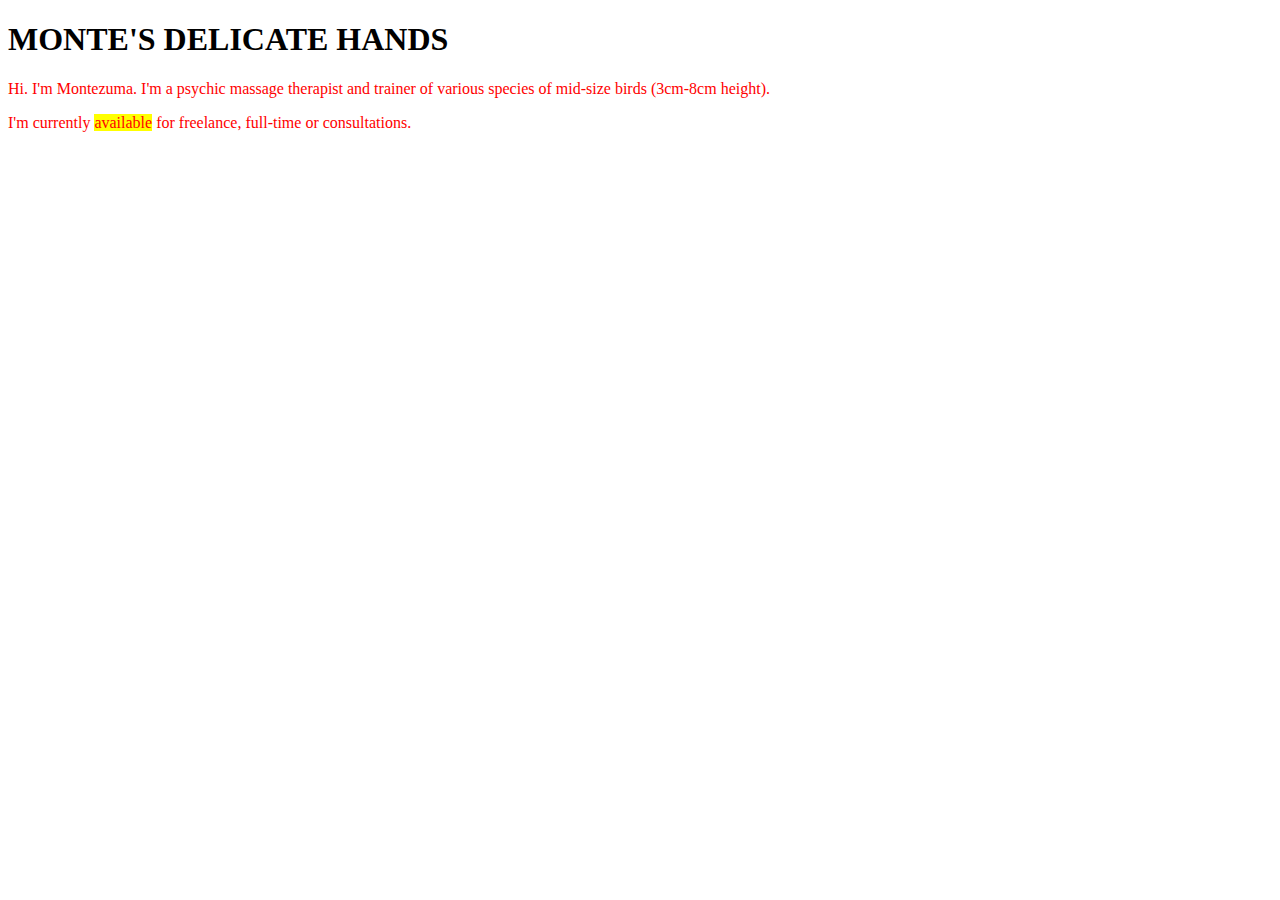
<file: unit_1/index.html>
<!DOCTYPE html>

<html>

<head>
<title> Bosilawhat </title>
<link rel="stylesheet" type="text/css" href="css/style.css"
</head>


<body>
<!--placeholder copy...will be personal portfolio site -->
	<h1>MONTE'S DELICATE HANDS</h1>
	<p> Hi. I'm Montezuma. I'm a psychic massage therapist and trainer of various species of mid-size birds 	(3cm-8cm height).</p>
	<p> I'm currently 
	<span style="background-color: #FFFF00"> available</span> for freelance, full-time or consultations.</p>

</body>


</html>
</file>
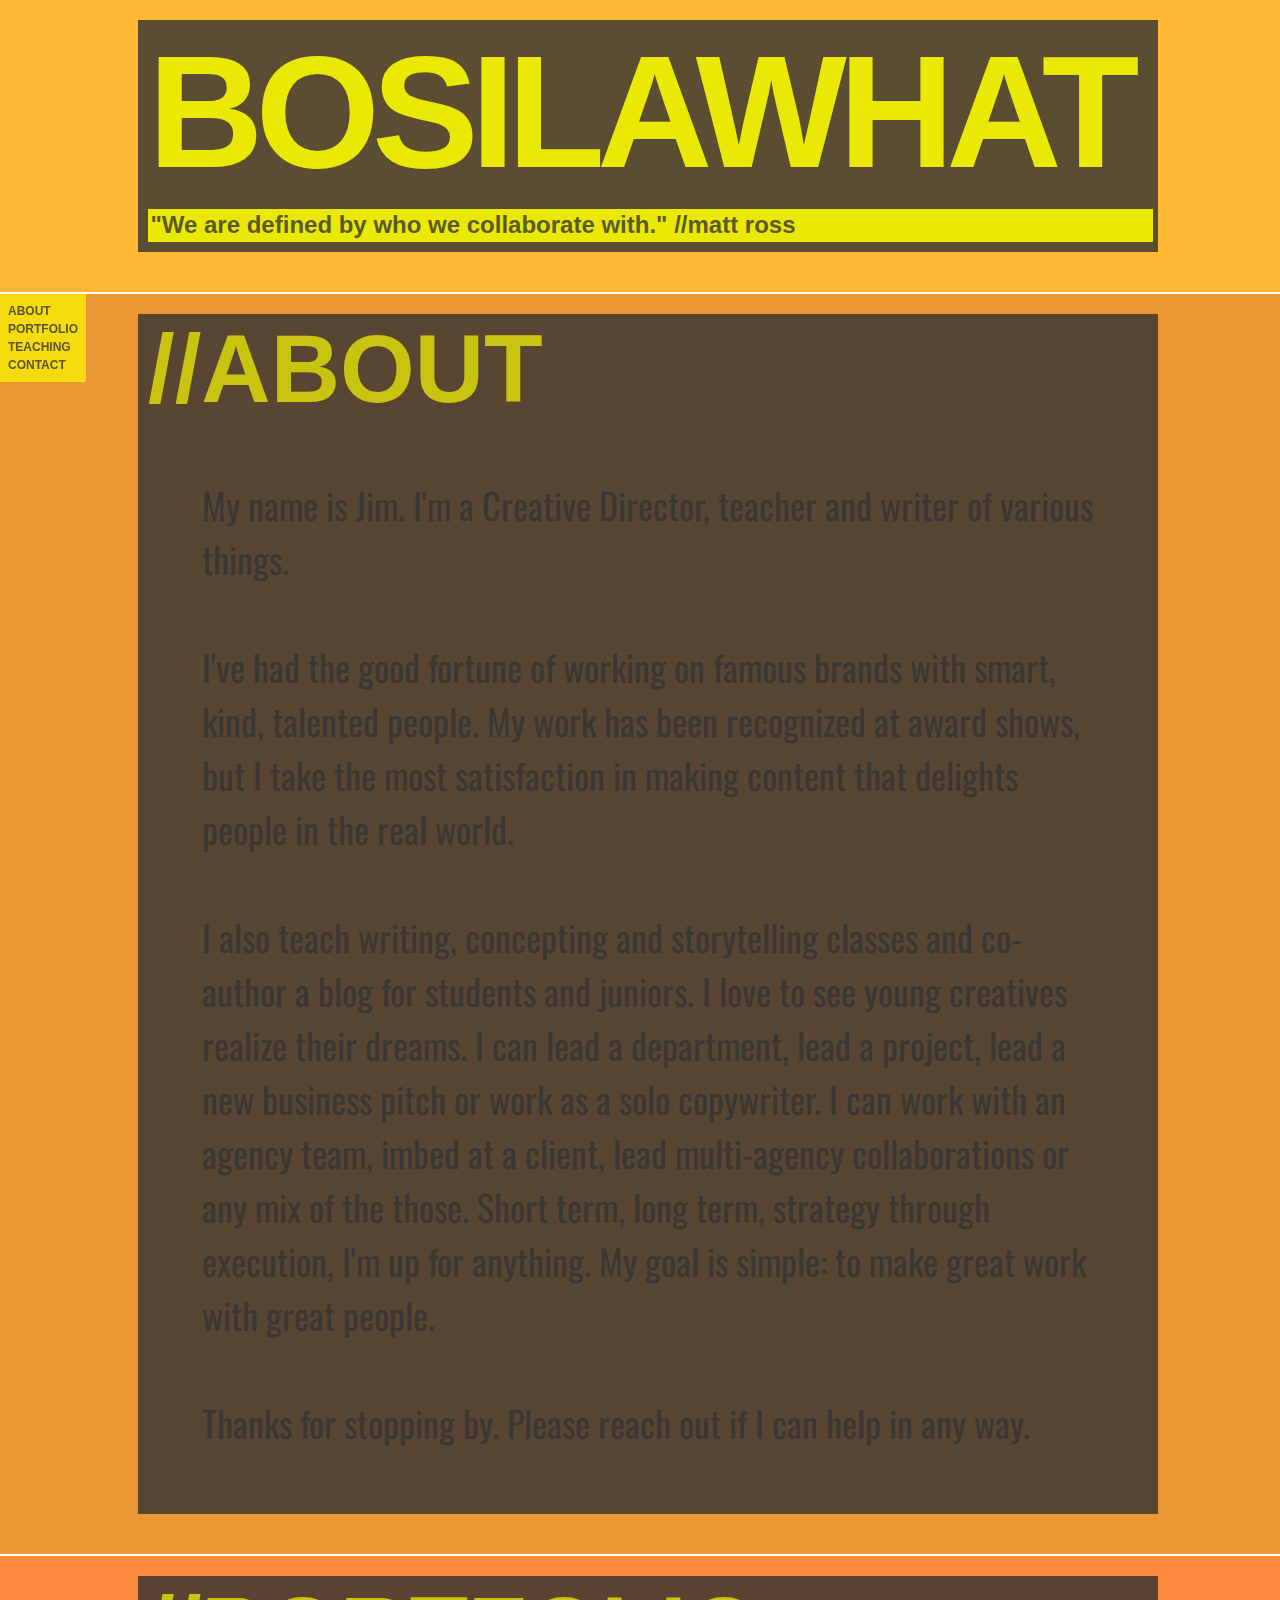
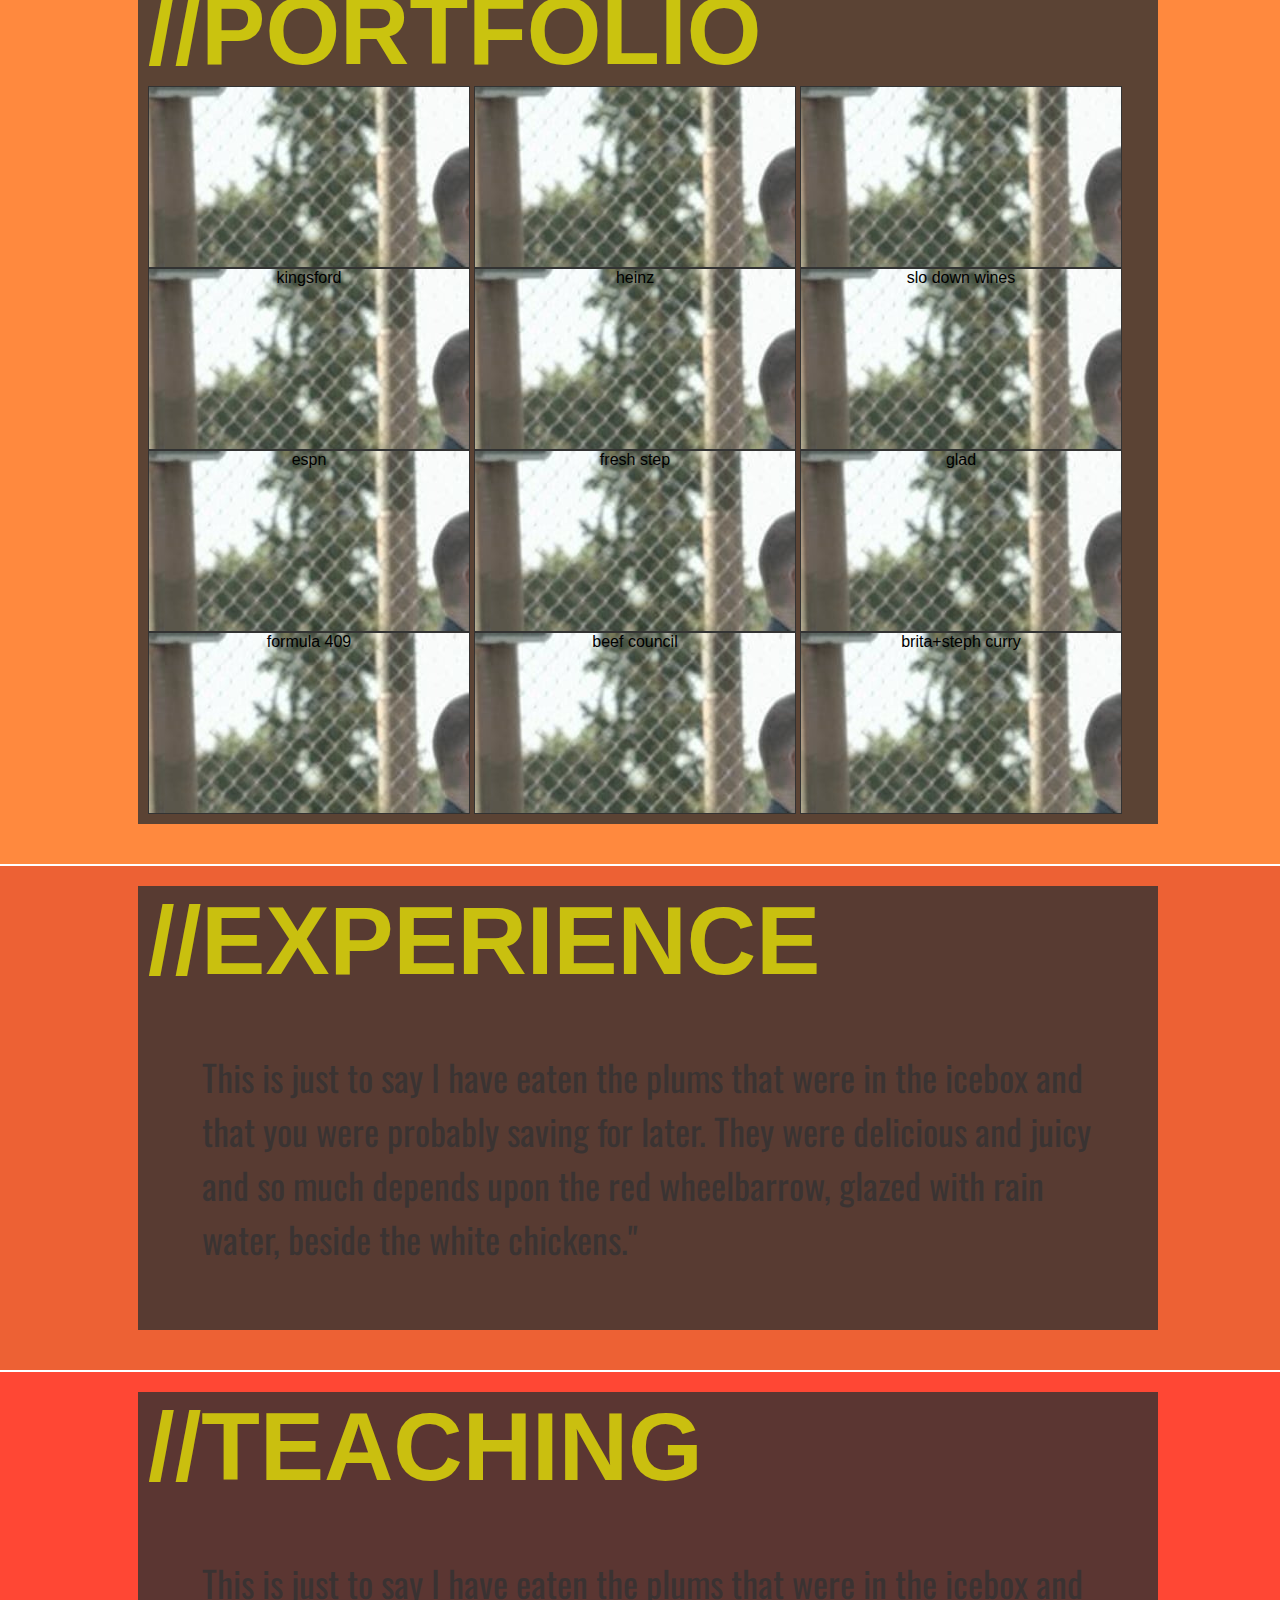
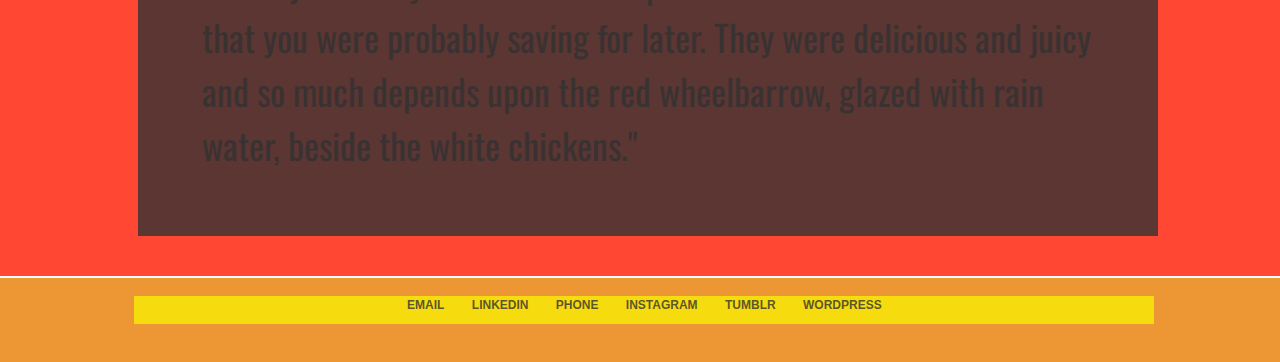
<file: unit_4.1/index.html>
<!DOCTYPE html>


<html>

	<head>
		<title>Bosilawhat</title>
		<link rel="stylesheet" type="text/css" href="css/style.css">
	</head>


	<body>

	<section>
		<header class="wrapper">
			<H1>BOSILAWHAT</H1>
			<div id="quote">
		    <h2>"We are defined by who we collaborate with." //matt ross</h2>
		    </div>
		</header>
	</section>


		<nav>
		<div id="navbox">
		<a href="#">about</a>
		<br>
		<a href="#">portfolio</a>
		<br>
		<a href="#">teaching</a>
		<br>
		<a href="#">contact</a>
		</div>
		</nav>


	<section>
		<main class="wrapper">
		<h3>//ABOUT</h3>
		<p>My name is Jim. I'm a Creative Director, teacher and writer of various things. </p>
		<p>I've had the good fortune of working on famous brands with smart, kind, talented people. My work has been recognized at award shows, but I take the most satisfaction in making content that delights people in the real world.</p>
		<p>I also teach writing, concepting and storytelling classes and co-author a blog for students and juniors. I love to see young creatives realize their dreams. I can lead a department, lead a project, lead a new business pitch or work as a solo copywriter. I can work with an agency team, imbed at a client, lead multi-agency collaborations or any mix of the those. Short term, long term, strategy through execution, I'm up for anything. My goal is simple: to make great work with great people. </p>
		<p>Thanks for stopping by. Please reach out if I can help in any way.</p>
		</main>
	</section>


<!--PORTFOLIO PROJECTS *** Comment out to turn off *** -->

		<section>
		<div class="wrapper" id="portfolio">
		<h3>//PORTFOLIO</h3>

		<!--CLOROX-->
			<a href="#"><div class="floating-box">
			<div id="overlay"><span id="brand">clorox</span></div>
			</div></a>

		<!--BRITA-->
			<a href="#"><div class="floating-box">
			<div id="overlay"><span id="brand">brita</span></div>
			</div></a>
	
			
		<!--WALL'S-->
			<a href="#"><div class="floating-box">
			<div id="overlay"><span id="brand">wall's</span></div>
			</div></a>

		<!--KINGSFORD-->
			<a href="#"><div class="floating-box">kingsford</div></a>
			<a href="#"><div class="floating-box">heinz</div></a>
			<a href="#"><div class="floating-box">slo down wines</div></a>
			<a href="#"><div class="floating-box">espn</div></a>
			<a href="#"><div class="floating-box">fresh step</div></a>	<a href="#"><div class="floating-box">glad</div></a>
			<a href="#"><div class="floating-box">formula 409</div></a>
			<a href="#"><div class="floating-box">beef council</div></a>
			<a href="#"><div class="floating-box">brita+steph curry</div></a>
		</div>
	</section>

	<section> 
		<div class="wrapper" id="experience">
		<h3>//EXPERIENCE</h3>
		<p> This is just to say I have eaten the plums that were in the icebox and that you were probably saving for later. They were delicious and juicy and so much depends upon the red wheelbarrow, glazed with rain water, beside the white chickens."</p>
		</div>
	</section>

	<section>
		<div class="wrapper" id="teaching">
		<h3>//TEACHING</h3>
		<p> This is just to say I have eaten the plums that were in the icebox and that you were probably saving for later. They were delicious and juicy and so much depends upon the red wheelbarrow, glazed with rain water, beside the white chickens."</p>
		</div>
	</section>

	<footer>
		<div class="wrapper" id="contact">
		<a href="#" class="footernav">email</a>
		<a href="#" class="footernav">linkedin</a>
		<a href="#" class="footernav">phone</a>
		<a href="#" class="footernav">instagram</a>
		<a href="#" class="footernav">tumblr</a>
		<a href="#" class="footernav">wordpress</a>
		</div>
	</footer>

	</body>

</html>
</file>
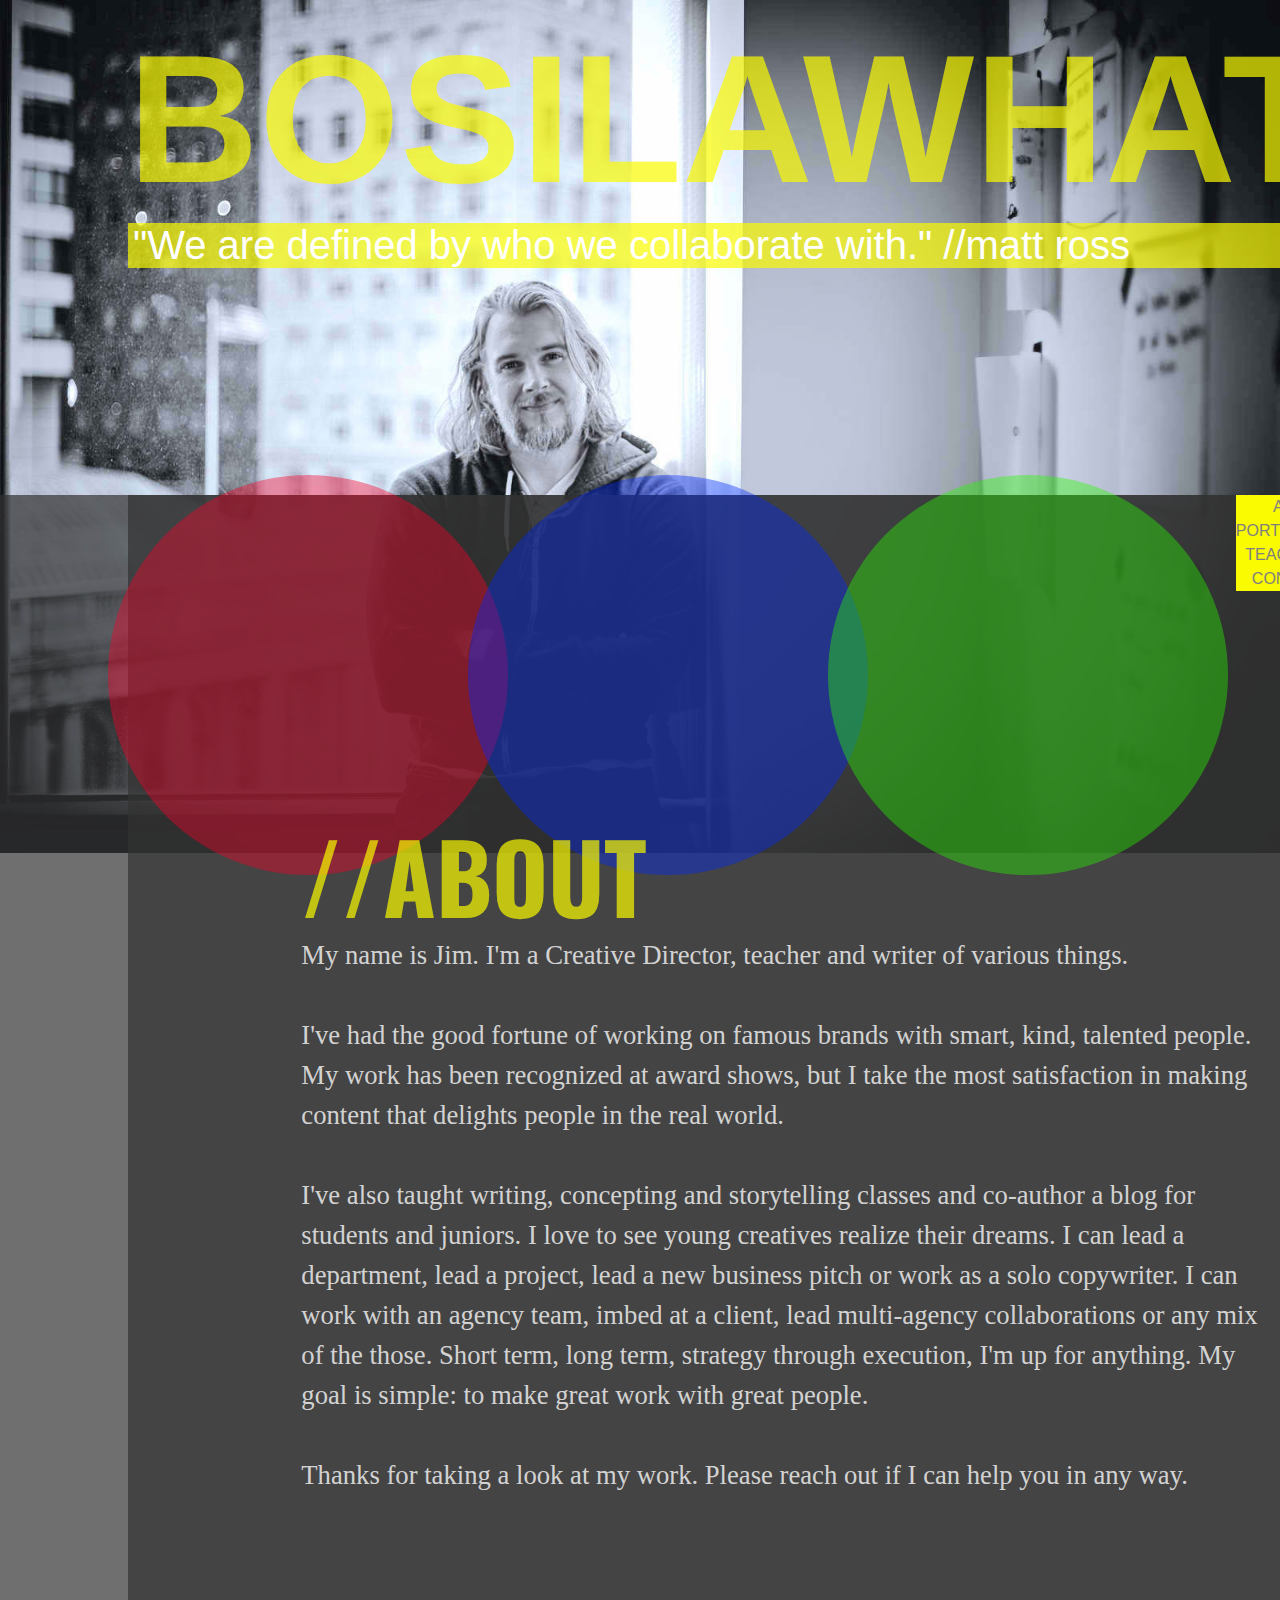
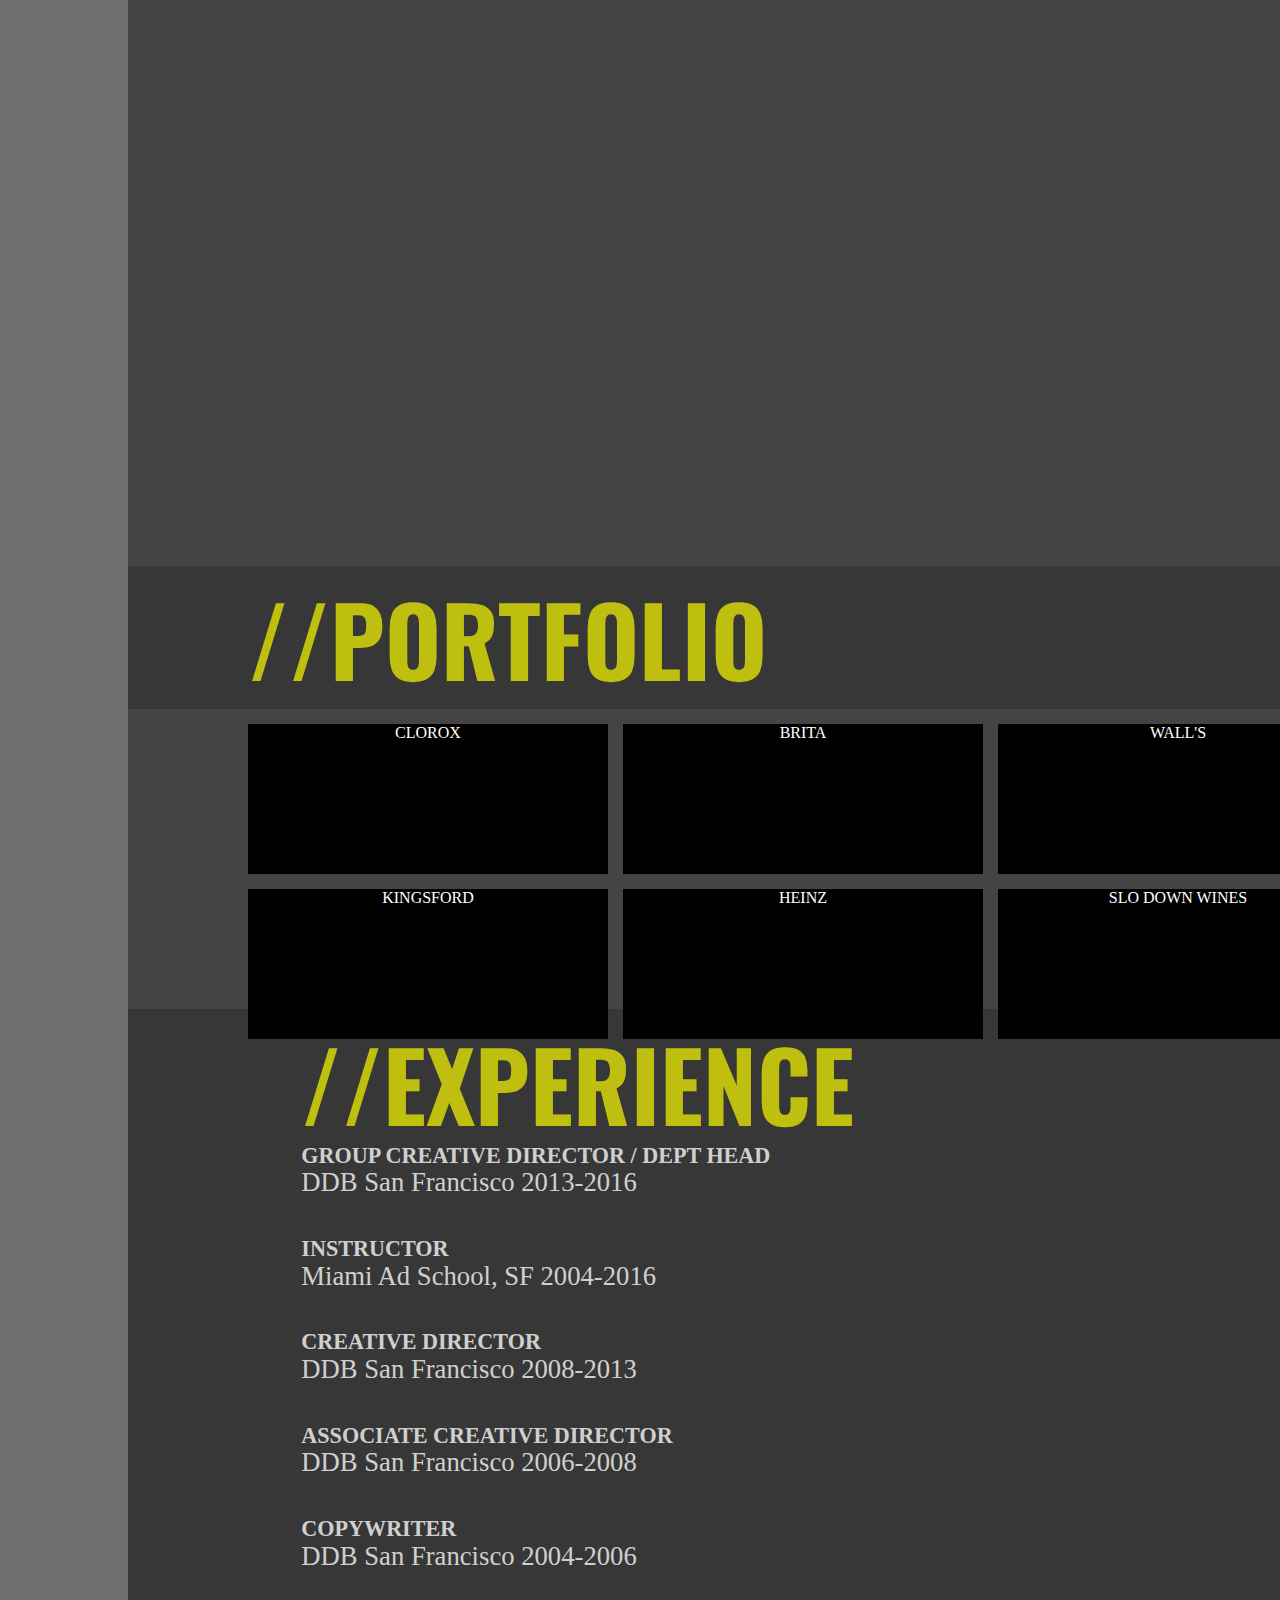
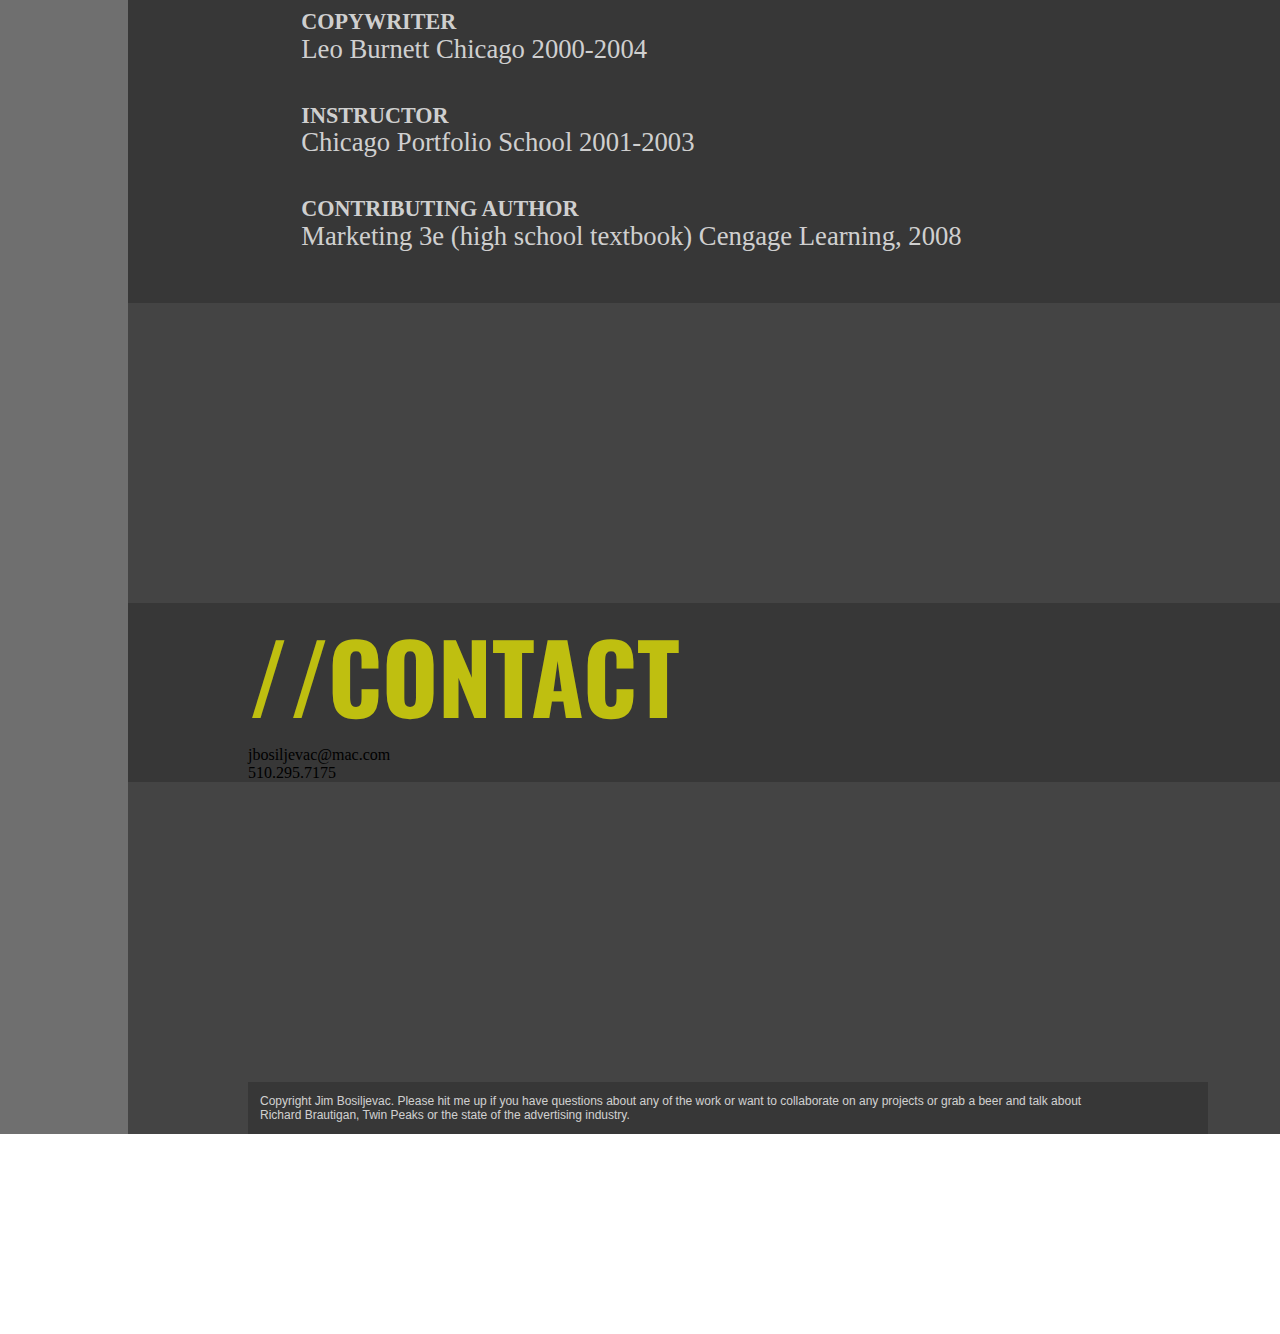
<file: unit_4/index.html>
<!DOCTYPE html>

<html>

<head>
	<title>Circles</title>
	<link rel="stylesheet" type="text/css" href="css/style.css">
</head>


<body>

	<header>
		<H3>BOSILAWHAT</H3>
		<div id="quote">
	    <p>"We are defined by who we collaborate with." //matt ross</p>
	    </div>
	</header>



	<section id="circles">
		<div>
			<div class="circle" id="circle1">
			</div>
			<div class="circle" id="circle2">
			</div>
			<div class="circle" id="circle3">
			</div>
		</div>
	<section>


	<nav>
	<div id="navbox">
	<a href="#">about</a>
	<br>
	<a href="#">portfolio</a>
	<br>
	<a href="#">teaching</a>
	<br>
	<a href="#">contact</a>
	</div>
	</nav>


	<main class="wrapper" id="about">
		<div class="copy">

		<h4>//ABOUT</h4>
		<br>
		<p>My name is Jim. I'm a Creative Director, teacher and writer of various things. </p>
		<br>
		<p>I've had the good fortune of working on famous brands with smart, kind, talented people. My work has been recognized at award shows, but I take the most satisfaction in making content that delights people in the real world.</p>
		<br>
		<p>I've also taught writing, concepting and storytelling classes and co-author a blog for students and juniors. I love to see young creatives realize their dreams. I can lead a department, lead a project, lead a new business pitch or work as a solo copywriter. I can work with an agency team, imbed at a client, lead multi-agency collaborations or any mix of the those. Short term, long term, strategy through execution, I'm up for anything. My goal is simple: to make great work with great people. </p>
		<br>
		<p>Thanks for taking a look at my work. Please reach out if I can help you in any way.</p>

		</div>
	</main>

	<br>


	<section class="wrapper">
	<div>
		<h4>//PORTFOLIO</h4>
		<div class="portitem">CLOROX</div>
		<div class="portitem">BRITA</div>
		<div class="portitem">WALL'S</div>
		<div class="portitem">KINGSFORD</div>
		<div class="portitem">HEINZ</div>
		<div class="portitem">SLO DOWN WINES</div>

	</div>
	</section>


	<section class="wrapper">
	<div class="copy">
	<h4>//EXPERIENCE</h4>

	<div class="item">
	<h5>GROUP CREATIVE DIRECTOR / DEPT HEAD</h5>
	DDB San Francisco
	2013-2016
	</div>

	<div class="item">
	<h5>INSTRUCTOR</h5>
	Miami Ad School, SF
	2004-2016
	</div>

	<div class="item">
	<h5>CREATIVE DIRECTOR</h5>
	DDB San Francisco
	2008-2013
	</div>

	<div class="item">
	<h5>ASSOCIATE CREATIVE DIRECTOR</h5>
	DDB San Francisco
	2006-2008
	</div>

	<div class="item">
	<h5>COPYWRITER</h5>
	DDB San Francisco
	2004-2006
	</div>

	<div class="item">
	<h5>COPYWRITER</h5>
	Leo Burnett Chicago
	2000-2004
	</div>

	<div class="item">
	<h5>INSTRUCTOR</h5>
	Chicago Portfolio School
	2001-2003
	</div>

	<div class="item">
	<h5>CONTRIBUTING AUTHOR</h5>
	Marketing 3e (high school textbook)
	Cengage Learning, 2008
	</div>

	</div>
	</section>

	<!--<section>
	BRANDS

	Clorox • ESPN • Heinz • Coca-Cola • McDonald’s • Kellogg • Kingsford • Brita • Oracle • Dexcom • Slim Jim • Allstate • National Cattlemen’s Beef Association • U.S. Postal Service • Delta Airlines • STP • Armor All • Glad • Liquid Plumr • Pine-Sol • Hidden Valley • Fresh Step • KC Masterpiece • Ro-Tel • Banquet • Reddi Wip • Right Guard • Dial • göt2b • Scoop Away • Wall's Ice Cream • PAM • Tampax • SLO Down Wines • SOYJOY • Music In Schools Today • SF Presidio Trust • Gamefly • Leffe Beer • SLO Down Wines • SunPower • Tilex • Snack Pack • Formula 409



	RECOGNITION

	Cannes 
	D&AD
	Clios
	New York Festivals
	Kelly Award Finalist
	London International Awards
	Addys
	Obies
	Effies
	AICP
	Radio Mercury Awards Shortlist
	TBS Funniest Commercials of the Year – 2010, 2011
	Clios Hall of Fame (Heinz Talking Labels campaign)
	University of Chicago Fiction Competition- First Place 2003
	Glimmertrain Fiction Competition for new writers - Shortlist 2014



	SCHOOLING

	VCU ADCENTER (BRANDCENTER)
	MS Advertising
	2000

	UNIVERSITY OF ILLINOIS
	BA Advertising
	1997


	-->

<section class="wrapper">
	<div>
		<h4>//CONTACT</h4>
	<p>jbosiljevac@mac.com</p>
	<p>510.295.7175</p>

	</div>
	</section>




<footer>
	<p>Copyright Jim Bosiljevac. Please hit me up if you have questions about any of the work or want to collaborate on any projects or grab a beer and talk about Richard Brautigan, Twin Peaks or the state of the advertising industry.</p>
</footer>

</body>

</html>
</file>
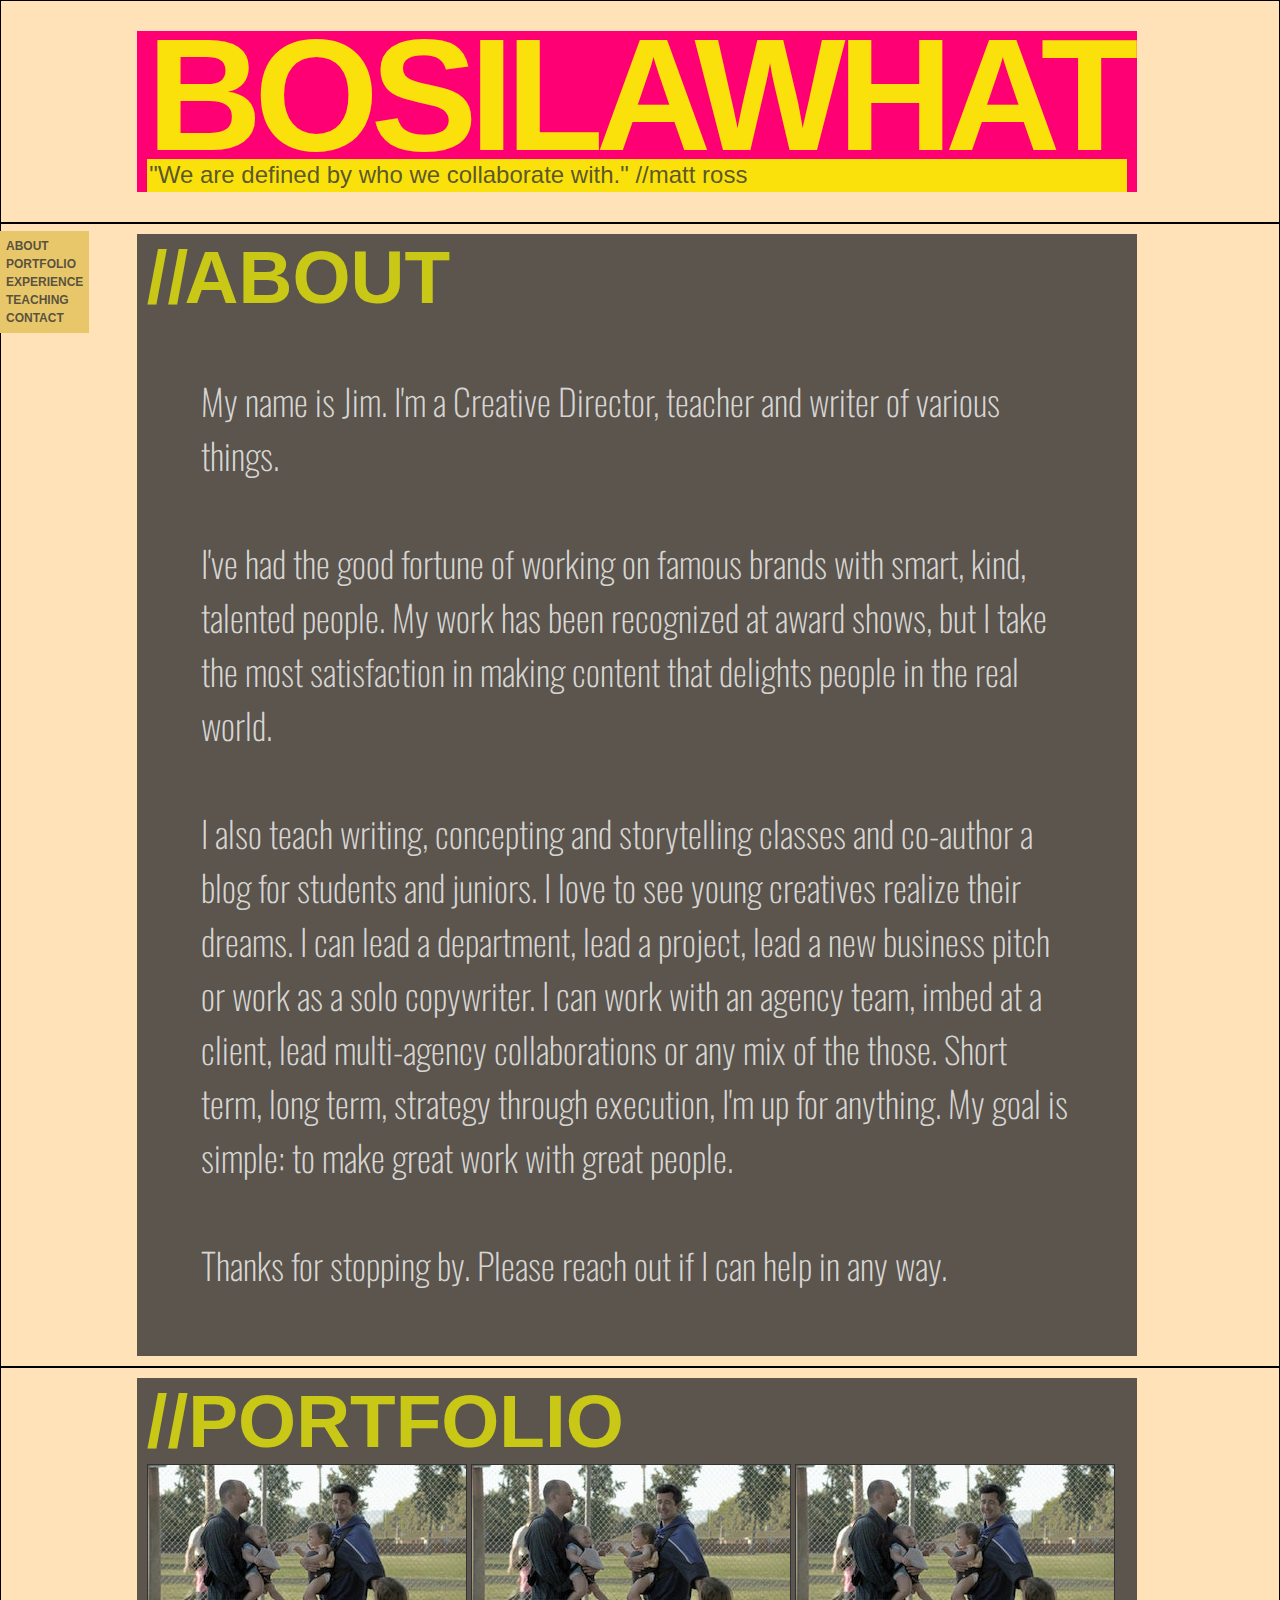
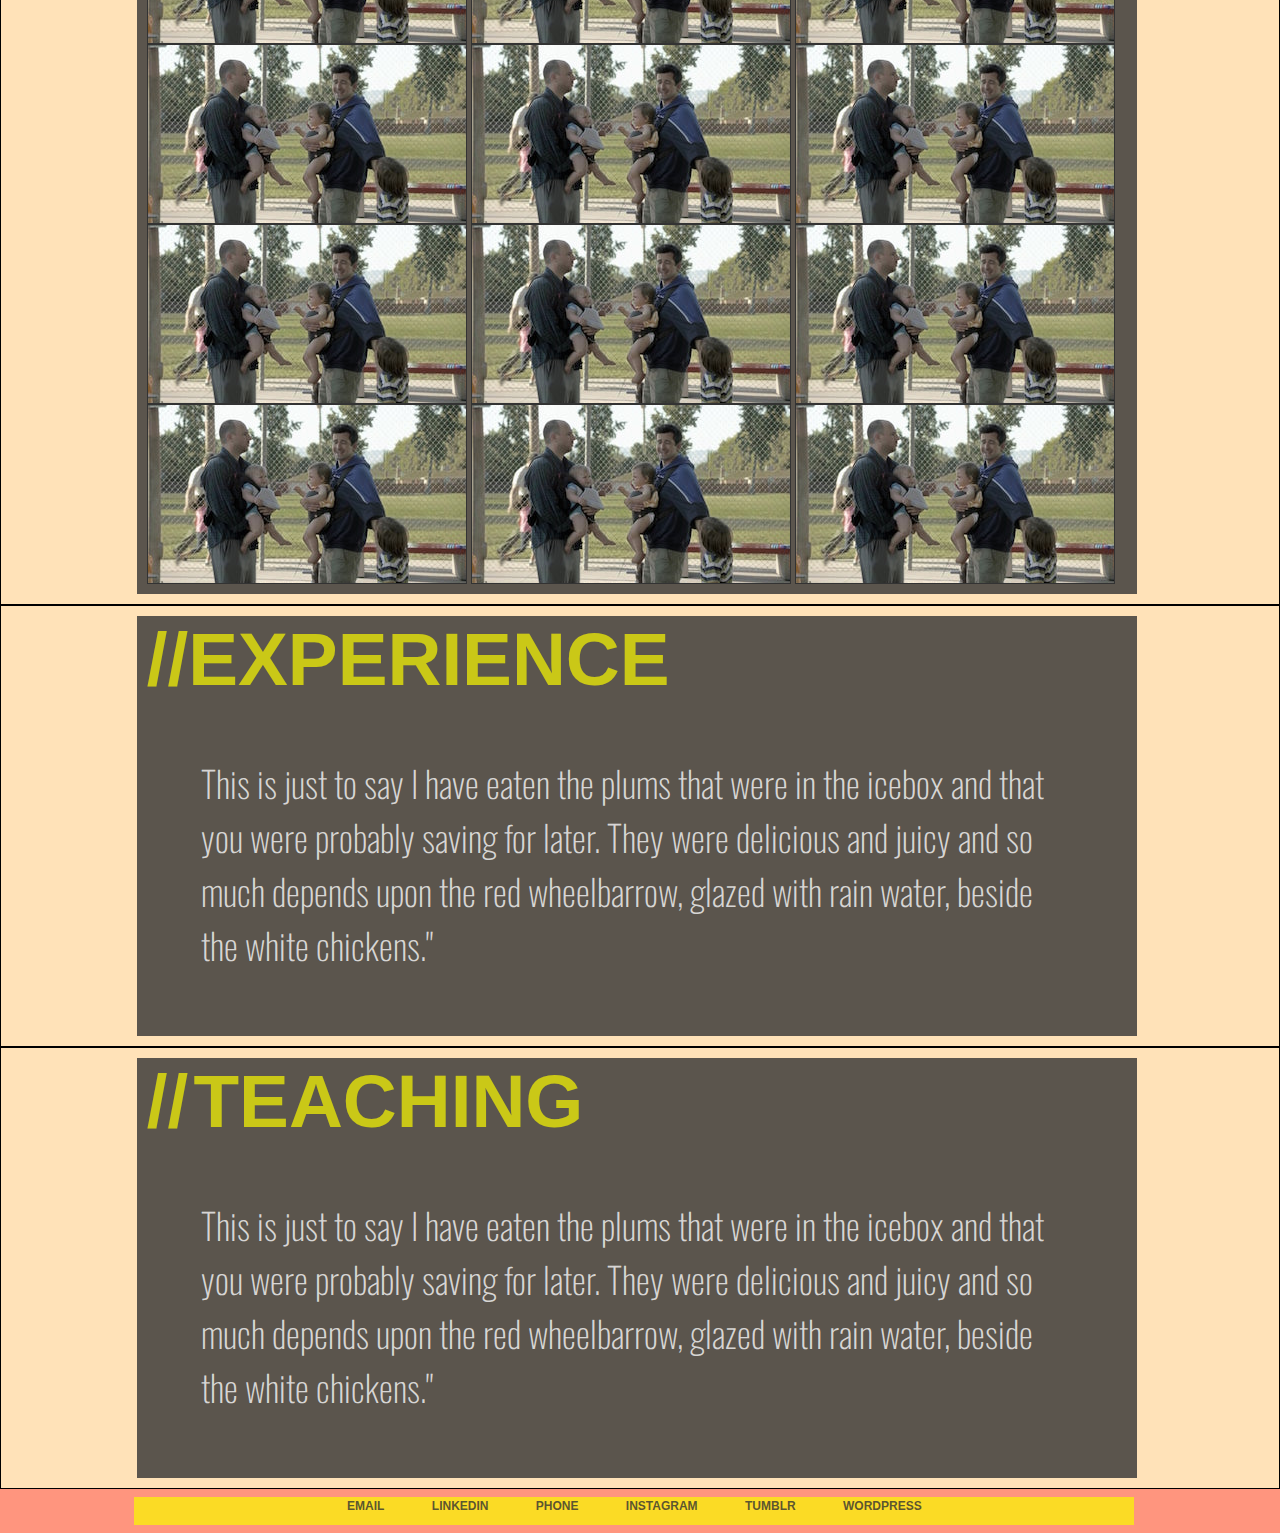
<file: unit_5/index.html>
<!DOCTYPE html>


<html>

	<head> 
		<title>Bosilawhat</title>
		<link rel="stylesheet" type="text/css" href="css/style.css">
	</head>


	<body>
	
	<section>
		<header>
			<h1>BOSILAWHAT</h1>
			<div id="quote">
		    <blockquote cite="http://www.fastcocreate.com/3061649/master-class/silicon-valley-star-matt-ross-created-captain-fantastic-to-deal-with-being-a-da">"We are defined by who we collaborate with." //matt ross</blockquote>
		    </div>
		</header>
	</section>


		<nav>
		<a href="#about">about</a>
		<a href="#portfolio">portfolio</a>
		<a href="#experience">experience</a>
		<a href="#teaching">teaching</a>
		<a href="#contact">contact</a>
		</nav>


	<section>
		<a name="about">
		<main class="wrapper">
		<h3>/<span id="kerntighter">/</span>ABOUT</h3>
		<p>My name is Jim. I'm a Creative Director, teacher and writer of various things. </p>
		<p>I've had the good fortune of working on famous brands with smart, kind, talented people. My work has been recognized at award shows, but I take the most satisfaction in making content that delights people in the real world.</p>
		<p>I also teach writing, concepting and storytelling classes and co-author a blog for students and juniors. I love to see young creatives realize their dreams. I can lead a department, lead a project, lead a new business pitch or work as a solo copywriter. I can work with an agency team, imbed at a client, lead multi-agency collaborations or any mix of the those. Short term, long term, strategy through execution, I'm up for anything. My goal is simple: to make great work with great people. </p>
		<p>Thanks for stopping by. Please reach out if I can help in any way.</p>
		</main>
	</section>


<!--PORTFOLIO PROJECTS *** Comment out to turn off *** -->

		<section>
		<div class="wrapper" id="portfolio">
		<h3>//PORTFOLIO</h3>

		<!--CLOROX-->
			<a href="#"><div class="floating-box">
			<div id="overlay"><span id="brand">clorox</span></div>
			</div></a>

		<!--BRITA-->
			<a href="#"><div class="floating-box">
			<div id="overlay"><span id="brand">brita</span></div>
			</div></a>
	
			
		<!--WALL'S-->
			<a href="#"><div class="floating-box">
			<div id="overlay"><span id="brand">wall's</span></div>
			</div></a>

		<!--KINGSFORD-->
			<a href="#"><div class="floating-box">
			<div id="overlay"><span id="brand">kingsford</span></div>
			</div></a>

		<!--HEINZ-->
			<a href="#"><div class="floating-box">
			<div id="overlay"><span id="brand">heinz</span></div>
			</div></a>

		<!--SLO DOWN WINES-->
			<a href="#"><div class="floating-box">
			<div id="overlay"><span id="brand">slo down wines</span></div>
			</div></a>

		<!--ESPN-->
			<a href="#"><div class="floating-box">
			<div id="overlay"><span id="brand">espn</span></div>
			</div></a>

		<!--FRESH STEP-->
			<a href="#"><div class="floating-box">
			<div id="overlay"><span id="brand">fresh step</span></div>
			</div></a>

		<!--GLAD-->	
			<a href="#"><div class="floating-box">
			<div id="overlay"><span id="brand">glad</span></div>
			</div></a>

		<!--FORMULA 409-->
			<a href="#"><div class="floating-box">
			<div id="overlay"><span id="brand">formula 409</span></div>
			</div></a>

		<!--BEEF COUNCIL-->
			<a href="#"><div class="floating-box">
			<div id="overlay"><span id="brand">beef council</span></div>
			</div></a>

		<!--BRITA STEPH CURRY-->
			<a href="#"><div class="floating-box">
			<div id="overlay"><span id="brand">brita+splash</span></div>
			</div></a>

		</div>
	</section>

	<section> 
		<a name="experience">
		<div class="wrapper" id="experience">
		<h3>//EXPERIENCE</h3>
		<p> This is just to say I have eaten the plums that were in the icebox and that you were probably saving for later. They were delicious and juicy and so much depends upon the red wheelbarrow, glazed with rain water, beside the white chickens."</p>
		</div>
	</section>

	<section>
		<a name="teaching">
		<div class="wrapper" id="teaching">
		<h3>/<span id="kernwider">/</span>TEACHING</h3>
		<p> This is just to say I have eaten the plums that were in the icebox and that you were probably saving for later. They were delicious and juicy and so much depends upon the red wheelbarrow, glazed with rain water, beside the white chickens."</p>
		</div>
	</section>

	<footer>
		<a name="contact">
		<div class="wrapper" id="contact">
		<a href="#" class="footernav">email</a>
		<a href="#" class="footernav">linkedin</a>
		<a href="#" class="footernav">phone</a>
		<a href="#" class="footernav">instagram</a>
		<a href="#" class="footernav">tumblr</a>
		<a href="#" class="footernav">wordpress</a>
		</div>
	</footer>

	</body>

</html>
</file>
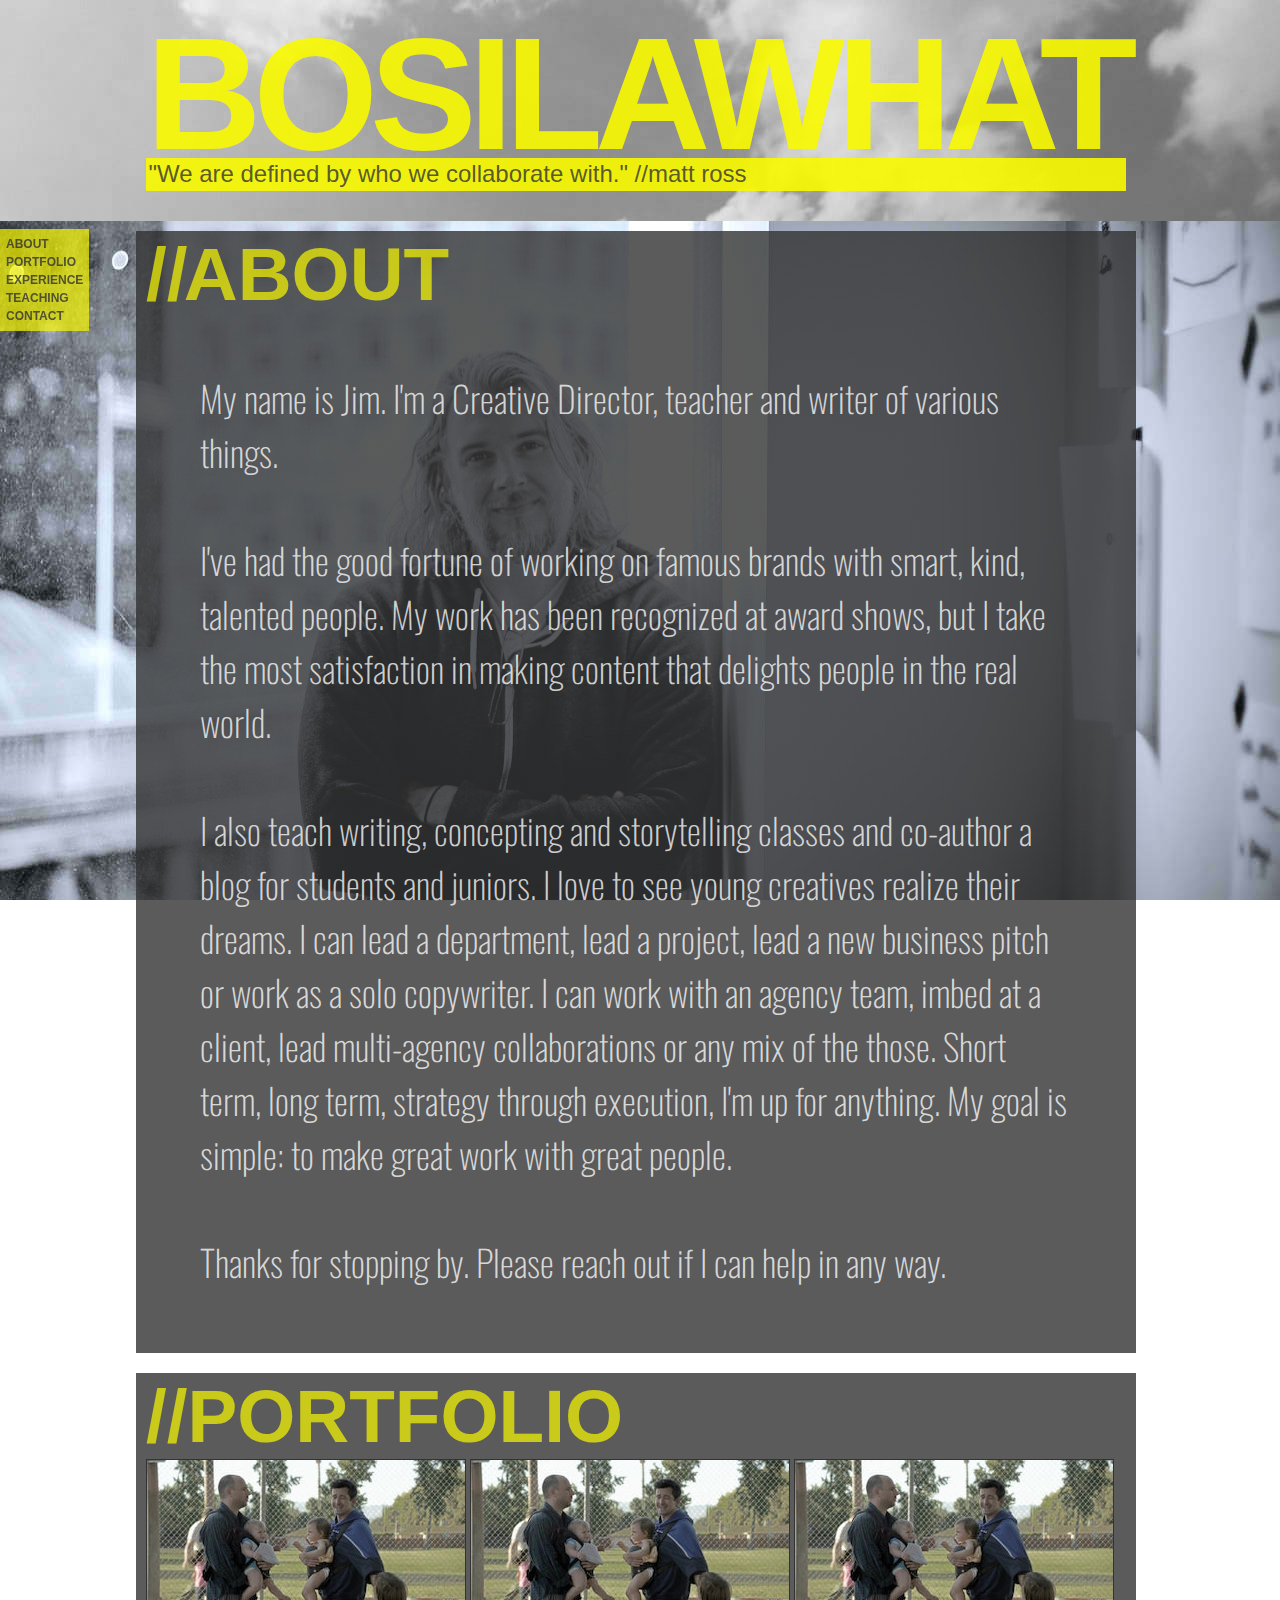
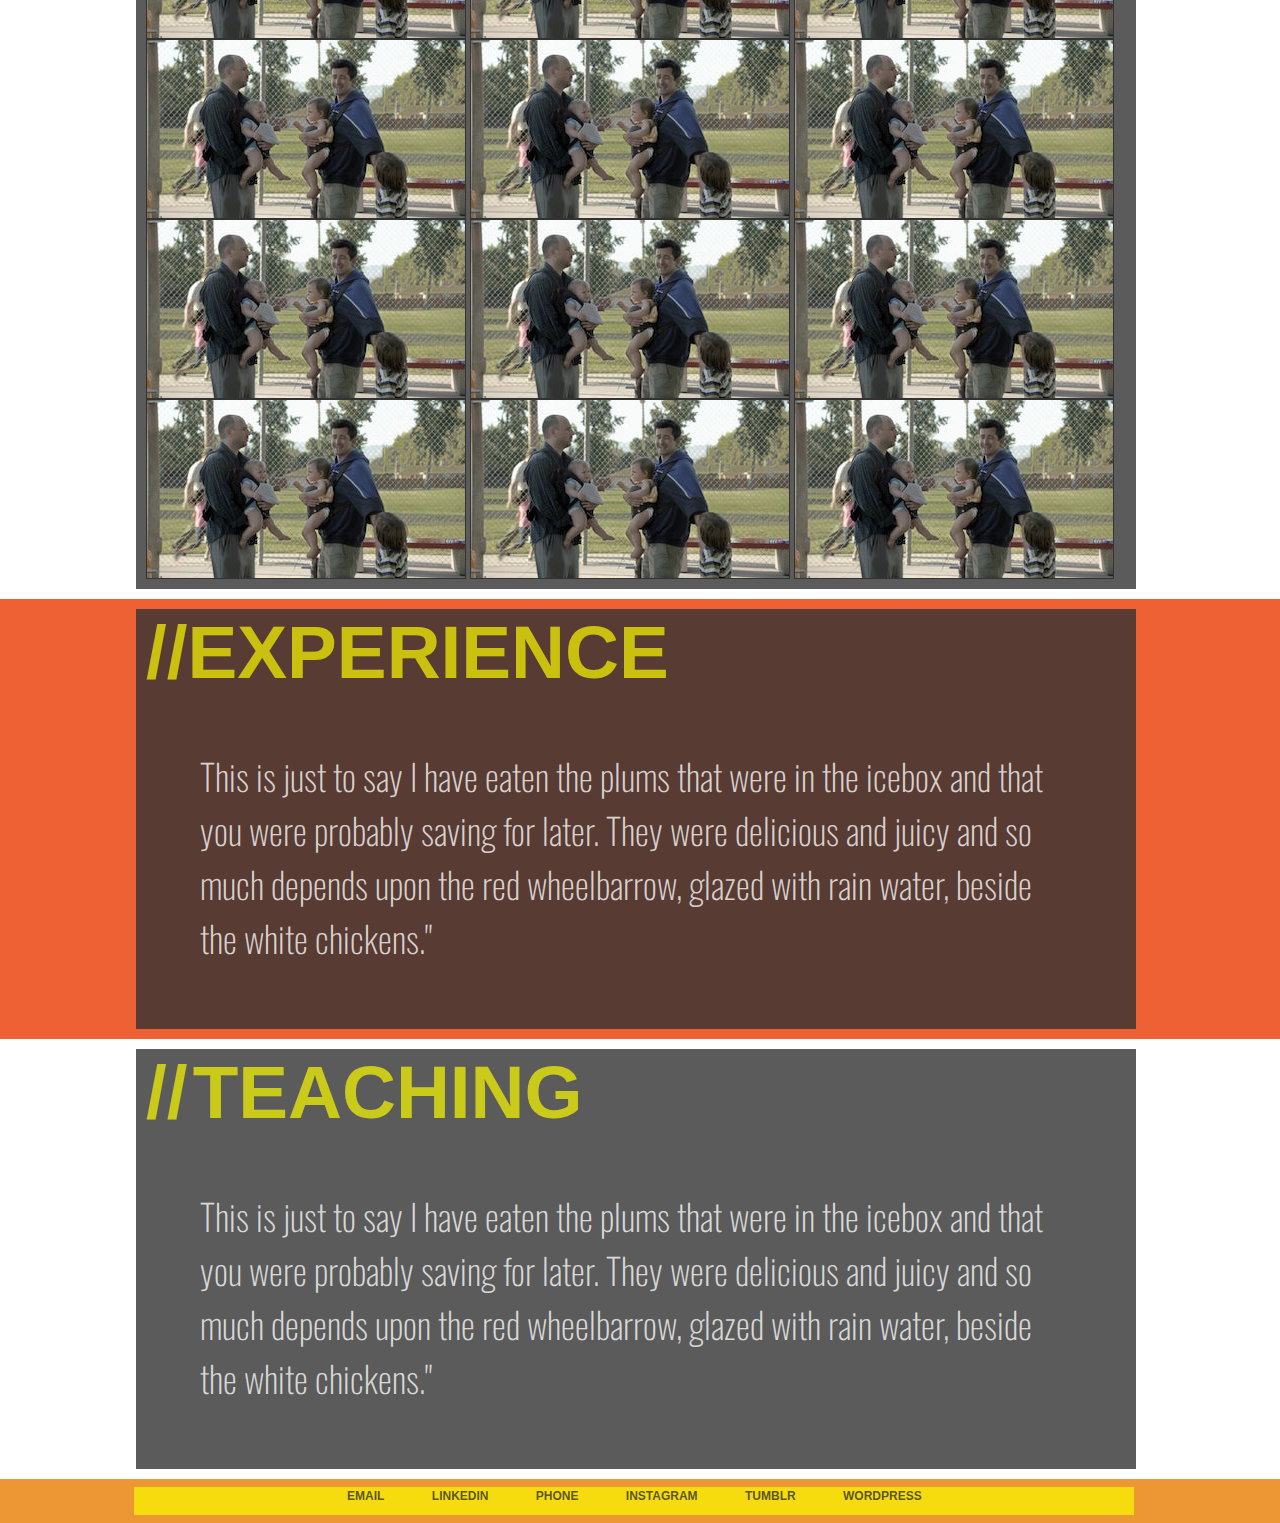
<file: unit_5/backgrounds.html>
<!DOCTYPE html>


<html>

	<head> 
		<title>Bosilawhat</title>
		<link rel="stylesheet" type="text/css" href="css/style2.css">
	</head>


	<body>
	
	<section>
		<header>
			<h1>BOSILAWHAT</h1>
			<div id="quote">
		    <blockquote cite="http://www.fastcocreate.com/3061649/master-class/silicon-valley-star-matt-ross-created-captain-fantastic-to-deal-with-being-a-da">"We are defined by who we collaborate with." //matt ross</blockquote>
		    </div>
		</header>
	</section>


		<nav>
		<a href="#about">about</a>
		<a href="#portfolio">portfolio</a>
		<a href="#experience">experience</a>
		<a href="#teaching">teaching</a>
		<a href="#contact">contact</a>
		</nav>


	<section>
		<a name="about">
		<main class="wrapper">
		<h3>/<span id="kerntighter">/</span>ABOUT</h3>
		<p>My name is Jim. I'm a Creative Director, teacher and writer of various things. </p>
		<p>I've had the good fortune of working on famous brands with smart, kind, talented people. My work has been recognized at award shows, but I take the most satisfaction in making content that delights people in the real world.</p>
		<p>I also teach writing, concepting and storytelling classes and co-author a blog for students and juniors. I love to see young creatives realize their dreams. I can lead a department, lead a project, lead a new business pitch or work as a solo copywriter. I can work with an agency team, imbed at a client, lead multi-agency collaborations or any mix of the those. Short term, long term, strategy through execution, I'm up for anything. My goal is simple: to make great work with great people. </p>
		<p>Thanks for stopping by. Please reach out if I can help in any way.</p>
		</main>
	</section>


<!--PORTFOLIO PROJECTS *** Comment out to turn off *** -->

		<section>
		<div class="wrapper" id="portfolio">
		<h3>//PORTFOLIO</h3>

		<!--CLOROX-->
			<a href="#"><div class="floating-box">
			<div id="overlay"><span id="brand">clorox</span></div>
			</div></a>

		<!--BRITA-->
			<a href="#"><div class="floating-box">
			<div id="overlay"><span id="brand">brita</span></div>
			</div></a>
	
			
		<!--WALL'S-->
			<a href="#"><div class="floating-box">
			<div id="overlay"><span id="brand">wall's</span></div>
			</div></a>

		<!--KINGSFORD-->
			<a href="#"><div class="floating-box">
			<div id="overlay"><span id="brand">kingsford</span></div>
			</div></a>

		<!--HEINZ-->
			<a href="#"><div class="floating-box">
			<div id="overlay"><span id="brand">heinz</span></div>
			</div></a>

		<!--SLO DOWN WINES-->
			<a href="#"><div class="floating-box">
			<div id="overlay"><span id="brand">slo down wines</span></div>
			</div></a>

		<!--ESPN-->
			<a href="#"><div class="floating-box">
			<div id="overlay"><span id="brand">espn</span></div>
			</div></a>

		<!--FRESH STEP-->
			<a href="#"><div class="floating-box">
			<div id="overlay"><span id="brand">fresh step</span></div>
			</div></a>

		<!--GLAD-->	
			<a href="#"><div class="floating-box">
			<div id="overlay"><span id="brand">glad</span></div>
			</div></a>

		<!--FORMULA 409-->
			<a href="#"><div class="floating-box">
			<div id="overlay"><span id="brand">formula 409</span></div>
			</div></a>

		<!--BEEF COUNCIL-->
			<a href="#"><div class="floating-box">
			<div id="overlay"><span id="brand">beef council</span></div>
			</div></a>

		<!--BRITA STEPH CURRY-->
			<a href="#"><div class="floating-box">
			<div id="overlay"><span id="brand">brita+splash</span></div>
			</div></a>

		</div>
	</section>

	<section> 
		<a name="experience">
		<div class="wrapper" id="experience">
		<h3>//EXPERIENCE</h3>
		<p> This is just to say I have eaten the plums that were in the icebox and that you were probably saving for later. They were delicious and juicy and so much depends upon the red wheelbarrow, glazed with rain water, beside the white chickens."</p>
		</div>
	</section>

	<section>
		<a name="teaching">
		<div class="wrapper" id="teaching">
		<h3>/<span id="kernwider">/</span>TEACHING</h3>
		<p> This is just to say I have eaten the plums that were in the icebox and that you were probably saving for later. They were delicious and juicy and so much depends upon the red wheelbarrow, glazed with rain water, beside the white chickens."</p>
		</div>
	</section>

	<footer>
		<a name="contact">
		<div class="wrapper" id="contact">
		<a href="#" class="footernav">email</a>
		<a href="#" class="footernav">linkedin</a>
		<a href="#" class="footernav">phone</a>
		<a href="#" class="footernav">instagram</a>
		<a href="#" class="footernav">tumblr</a>
		<a href="#" class="footernav">wordpress</a>
		</div>
	</footer>

	</body>

</html>
</file>
<file: unit_1/css/style.css>
body { 
	background-color: transparent; 
}

h1 { 
	color: black; 
}

p {
	color: red; 
 }
</file>
<file: unit_4.1/css/style.css>
@import url(https://fonts.googleapis.com/css?family=Fjalla+One);
@import url(https://fonts.googleapis.com/css?family=Oswald);

* {
	padding: 0px;
	margin: 0px;
}

a {
	text-decoration: none;
	color: inherit;
}

p {
	line-height: 1.5em;
	outline-width: 200px;
	margin: 1.5em;
	font-family: Oswald, serif;
	font-size: 36px;
	color: rgba(50, 50, 50, .8);
}

header{
	height: auto;
	background-color: gray;
	width: 80%;
	padding: -5px;
}

nav{
	background-color: rgba(250,250,0,.7);
	padding: .5em;
	font-family: Fjalla, Helvetica, sans-serif;
	text-transform: uppercase;
	position: fixed;
}

main{

}


footer{
	padding: .5em;
	font-family: Fjalla, Helvetica, sans-serif;
	text-transform: uppercase;
	background-color:rgba(232, 124, 1, .8);
	color: rgba(50, 50, 50, .8);
}

section{
	width: 100%;
	padding: 10px;
	margin-top: 0px;
	margin-bottom: 2px;
	background-color: rgba(255, 166, 1, .8);
}

section:nth-of-type(2){
    background:rgba(232, 124, 1, .8);
}

section:nth-of-type(3){
    background:rgba(255, 107, 14, .8);
}

section:nth-of-type(4){
    background:rgba(232, 57, 1, .8);
}

section:nth-of-type(5){
    background:rgba(255, 25, 1, .8);
}

section:nth-of-type(6){
    background:rgba(232, 124, 1, .8);
}


.wrapper{
	max-width: 1000px;
	width: 100%;
	margin-left: 10%;
	margin-right: 10%;
	padding-left: 10px;
	padding-right: 10px;
	padding-bottom: 10px;
	margin-top: 10px;
	margin-bottom: 30px;
	background-color: rgba(50,50,50,.8);
}

.group {
	width: 100%;
	height: 200;
}

.floating-box {
    display: inline-block;
    width: 320px;
    height: 180px;
    margin: 0px;
    border: 1px solid #333333;
    text-align: center;
    font-family: Fjalla, Helvetica, sans-serif;
    background-image: url("../images/clorox.jpg");
}


.floating-box:hover #overlay {
               opacity:.8;
}

#overlay    {  background:rgba(255,255,0,.7);
               text-align:center;
               padding:55px 0px 58px ;
               opacity:0;
               -webkit-transition: opacity .25s ease;
               -moz-transition: opacity .25s ease;
           }

#brand {  font-family:Oswald;
			text-transform: uppercase;
               font-weight:900;
               color:rgba(255,255,255,1);
               font-size:45px;
}

.footernav {
		margin: 2em 12px;

}

h1 {font-family: helvetica, sans-serif; 
	font-weight: 800;
	font-size: 160px;
	color: rgba(250, 250, 0,.9);
	width: 100%;
	letter-spacing: -.05em;
	padding-top: -10px;
	padding-bottom: 5px;
}

h2 {
	font-family: Fjalla, sans-serif;
	color: rgba(50, 50, 50,.8);
	background-color: rgba(250, 250, 0,.9);
	width: 100%;
	padding: .1em;
	font-size: 24px;
	text-align: left;
}

h3 {
	font-family: Fjalla, Helvetica, sans-serif;
	font-size: 72pt;
	color: rgba(250, 250, 0,.7);
	text-transform: uppercase;
	padding: 20, 0, 0, 0;
}


a:hover { 
	color: yellow;
}

#navbox {
	font-size: 12px;
	color: rgba(50, 50, 50, .8);
	line-height: 1.5em;
	font-weight: 800;

}

#contact {
	font-size: 12px;
	color: rgba(50, 50, 50, .8);
	line-height: 1.5em;
	font-weight: 800;
	background-color: rgba(250,250,0,.7);
	text-align: center;
}

#portfolio{
}
</file>
<file: unit_4/css/style.css>
@import url(https://fonts.googleapis.com/css?family=Fjalla+One);
@import url(https://fonts.googleapis.com/css?family=Oswald);

* {
	padding: 0px;
	margin: 0px;
}

body {
	background: url("../images/jim.jpg") repeat top center fixed;
	background-size: 100%;
	background-repeat: no-repeat;
}

section {
	background-color: rgba(50,50,50,.7);
	margin-top: 300px;
	
}

p {
	width: 90%;
}

a {
	color: inherit;
	text-decoration: none;
	background-color: rgba(250, 250, 0,.9);
}

nav {
	color: gray;
	float: right;
	text-align: right;
	line-height: 1.5em;
	font-family: Helvetica, sans-serif;
	text-transform: uppercase;
}


header { 
	font-family: impact, sans-serif; 
	font-size: 120px;
	color: rgba(250, 250, 0,.9);
	padding: 0px;
	width: 100%;
	height: 180px;
	width: 100%;
	margin: 15px auto;
	max-width: 1200px;
	padding-left: 10%;
	padding-right: 10%;
}


h3 {
	font-family: Helvetica, sans-serif;
	font-size: 136pt;
	color: rgba(250, 250, 0,.7);
	text-transform: uppercase;
	margin: 0px;
}


h4 {
	font-family: Oswald, Helvetica, sans-serif;
	font-size: 72pt;
	color: rgba(250, 250, 0,.7);
	text-transform: uppercase;
	padding: 20, 0, 0, 0;
}

footer {
	background-color: rgba(50,50,50,.7);
	color: rgba(250, 250, 250,.8);
	font-size: 12px;
	font-family: Helvetica, sans-serif;
	max-width: 1200px;
	margin-left: 10%;
	margin-right: 10%;
	padding: 1em;

}

.wrapper{
	width: 100%;
	margin: 300px auto;
	max-width: 1200px;
	padding-left: 10%;
	padding-right: 10%;
}

.circle {

	border-radius: 50%;
	width: 400px;
	height: 400px; 
	text-align: center;
	font-family: "Helvetica Neue", Arial, sans-serif;
	font-weight: 800;
}

.portitem{
	width: 30%;
	height: 150px;
	float: left;
	background-color: black;
	color: white;
	margin-right: 15px;
	margin-top: 15px;
	text-align: center;
}

.item {
	padding-top: 1.5em;
	line-height: 1em;
}



.copy {
	font-family: fjalla; helvetica, sans-serif;
	font-size: 20pt;
	outline-width: 50%;
	color: rgba(250, 250, 250,.8);
	line-height: 1.5em;
	padding: 2em;
}


#quote {
	background-color: rgba(250, 250, 0,.7);
	font-family: helvetica, sans-serif;
	font-size: 30pt;
	color: rgba(255, 255, 255,1);
	padding-left: 5px;

}


#navbox {
	background-color: rgba(250, 250, 0, 1);

}


#circles{
	margin-bottom: 200px;
	margin-top: 200px;
		width: 100%;
	
	max-width: 1200px;
	padding-left: 10%;
	padding-right: 10%;
}


#circle1 {
	background-color: rgba(250,0,40,.4);
	margin: -20px;
	float:left;
}

#circle2 {
	background-color: rgba(0,40,250,.4);
	margin: -20px;
	float:left;
}

#circle3 {
	background-color: rgba(40,250,0,.4);
	margin: -20px;
	float:left;
}
</file>
<file: unit_5/css/style.css>
@import url(https://fonts.googleapis.com/css?family=Fjalla+One);
@import url(https://fonts.googleapis.com/css?family=Oswald);

* {
	padding: 0px;
	margin: 0px;
	box-sizing: border-box;
}

a {
	text-decoration: none;
	color: inherit;
}

p {
	line-height: 1.5em;
	outline-width: 200px;
	margin: 1.5em;
	font-family: Oswald, serif;
	font-size: 36px;
	font-weight: 100;
	color: rgba(250,250,250, .8);
}

header{
	height: auto;
	width: 100%;
	padding: 0px;
	margin-top: 20px;
	margin-bottom: 20px;
	max-width: 1000px;
	margin-left: 10%;
	margin-right: 10%;
	padding-left: 10px;
	padding-right: 10px;
	background-color: #FF0074;

}

nav{
	background-color: #E8C66A;
	padding: .5em;
	font-family: Fjalla, Helvetica, sans-serif;
	text-transform: uppercase;
	position: fixed;
	margin-top: .7em;
	font-size: 12px;
	color: rgba(50, 50, 50, .8);
	line-height: 1.5em;
	font-weight: 800;

}

nav a {
	display: block; 
}

main{

}


footer{
	padding: .5em;
	font-family: Fjalla, Helvetica, sans-serif;
	text-transform: uppercase;
	background-color: #FF957E;
	color: rgba(50, 50, 50, .8);
}

section{
	width: 100%;
	padding: 10px;
	margin-top: 0px;
	margin-bottom: 0px;
	border: 1px black solid;
	background-color: #FFE2B8;
}



.wrapper{
	max-width: 1000px;
	width: 100%;
	margin-left: 10%;
	margin-right: 10%;
	padding-left: 10px;
	padding-right: 10px;
	padding-bottom: 10px;
	margin-top: 0px;
	background-color: rgba(50,50,50,.8);
}

.group {
	width: 100%;
	height: 200;
}

.floating-box {
    display: inline-block;
    width: 320px;
    height: 180px;
    margin: 0px;
    border: 1px solid #333333;
    text-align: center;
    font-family: Fjalla, Helvetica, sans-serif;
    background-image: url("../images/clorox.jpg");
}

#overlay    {  
	background:rgba(255,255,0,.7);
    text-align:center;
	padding:55px 0px 58px ;
	opacity:0;
	-webkit-transition: opacity .25s ease;
    -moz-transition: opacity .25s ease;
}

.floating-box:hover #overlay {
               opacity:1;
}



#brand {  
	font-family:Oswald;
	text-transform: uppercase;
    font-weight:900;
    color:rgba(255,255,255,1);
    font-size:45px;
}

.footernav {
		margin: 2em 12px;
		padding: 10px;

}

h1 {font-family: helvetica, sans-serif; 
	font-weight: 800;
	font-size: 160px;
	color: rgba(250, 250, 0,.9);
	width: 100%;
	line-height: .8em;
	letter-spacing: -.05em;
}

blockquote {
	font-family: Fjalla, sans-serif;
	color: rgba(50, 50, 50,.8);
	background-color: rgba(250, 250, 0,.9);
	width: 100%;
	padding: .1em;
	font-size: 24px;
	text-align: left;
}

h3 {
	font-family: Fjalla, Helvetica, sans-serif;
	font-size: 56pt;
	color: rgba(250, 250, 0,.7);
	text-transform: uppercase;
	padding: 20, 0, 0, 0;
}


a:hover { 
	color: yellow;
}



#contact {
	font-size: 12px;
	color: rgba(50, 50, 50, .8);
	line-height: 1.5em;
	font-weight: 800;
	background-color: rgba(250,250,0,.7);
	text-align: center;
}

#portfolio{
}

#kernwider{
	letter-spacing: .07em;
}

#kerntighter{
	letter-spacing: -.05em;
}
</file>
<file: unit_5/css/style2.css>
@import url(https://fonts.googleapis.com/css?family=Fjalla+One);
@import url(https://fonts.googleapis.com/css?family=Oswald);

* {
	padding: 0px;
	margin: 0px;
	box-sizing: border-box;
}

a {
	text-decoration: none;
	color: inherit;
}

p {
	line-height: 1.5em;
	outline-width: 200px;
	margin: 1.5em;
	font-family: Oswald, serif;
	font-size: 36px;
	font-weight: 100;
	color: rgba(250,250,250, .8);
}

header{
	height: auto;
	width: 100%;
	padding: 0px;
	margin-top: 20px;
	margin-bottom: 20px;
	max-width: 1000px;
	margin-left: 10%;
	margin-right: 10%;
	padding-left: 10px;
	padding-right: 10px;

}

nav{
	background-color: rgba(250,250,0,.7);
	padding: .5em;
	font-family: Fjalla, Helvetica, sans-serif;
	text-transform: uppercase;
	position: fixed;
	margin-top: .7em;
	font-size: 12px;
	color: rgba(50, 50, 50, .8);
	line-height: 1.5em;
	font-weight: 800;

}

nav a {
	display: block; 
}

main{

}


footer{
	padding: .5em;
	font-family: Fjalla, Helvetica, sans-serif;
	text-transform: uppercase;
	background-color:rgba(232, 124, 1, .8);
	color: rgba(50, 50, 50, .8);
}

section{
	width: 100%;
	padding: 10px;
	margin-top: 0px;
	margin-bottom: 0px;
}

section:nth-of-type(1){
	background: url("../images/sky.jpg") repeat top center fixed;
}
section:nth-of-type(2){
    background:rgba(232, 124, 1, .8);
    background: url("../images/jim.jpg") repeat top center fixed;
}

section:nth-of-type(3){
    background:rgba(255, 107, 14, .8);
    background: url("../images/trees.jpg") repeat top center fixed;
}

section:nth-of-type(4){
    background:rgba(232, 57, 1, .8);
}

section:nth-of-type(6){
    background:rgba(255, 25, 1, .8);
}

section:nth-of-type(5){
    background: url("../images/soil.jpg") repeat top center fixed;
}


.wrapper{
	max-width: 1000px;
	width: 100%;
	margin-left: 10%;
	margin-right: 10%;
	padding-left: 10px;
	padding-right: 10px;
	padding-bottom: 10px;
	margin-top: 0px;
	background-color: rgba(50,50,50,.8);
}

.group {
	width: 100%;
	height: 200;
}

.floating-box {
    display: inline-block;
    width: 320px;
    height: 180px;
    margin: 0px;
    border: 1px solid #333333;
    text-align: center;
    font-family: Fjalla, Helvetica, sans-serif;
    background-image: url("../images/clorox.jpg");
}

#overlay    {  
	background:rgba(255,255,0,.7);
    text-align:center;
	padding:55px 0px 58px ;
	opacity:0;
	-webkit-transition: opacity .25s ease;
    -moz-transition: opacity .25s ease;
}

.floating-box:hover #overlay {
               opacity:1;
}



#brand {  
	font-family:Oswald;
	text-transform: uppercase;
    font-weight:900;
    color:rgba(255,255,255,1);
    font-size:45px;
}

.footernav {
		margin: 2em 12px;
		padding: 10px;

}

h1 {font-family: helvetica, sans-serif; 
	font-weight: 800;
	font-size: 160px;
	color: rgba(250, 250, 0,.9);
	width: 100%;
	line-height: .8em;
	letter-spacing: -.05em;
}

blockquote {
	font-family: Fjalla, sans-serif;
	color: rgba(50, 50, 50,.8);
	background-color: rgba(250, 250, 0,.9);
	width: 100%;
	padding: .1em;
	font-size: 24px;
	text-align: left;
}

h3 {
	font-family: Fjalla, Helvetica, sans-serif;
	font-size: 56pt;
	color: rgba(250, 250, 0,.7);
	text-transform: uppercase;
	padding: 20, 0, 0, 0;
}


a:hover { 
	color: yellow;
}



#contact {
	font-size: 12px;
	color: rgba(50, 50, 50, .8);
	line-height: 1.5em;
	font-weight: 800;
	background-color: rgba(250,250,0,.7);
	text-align: center;
}

#portfolio{
}

#kernwider{
	letter-spacing: .07em;
}

#kerntighter{
	letter-spacing: -.05em;
}
</file>
